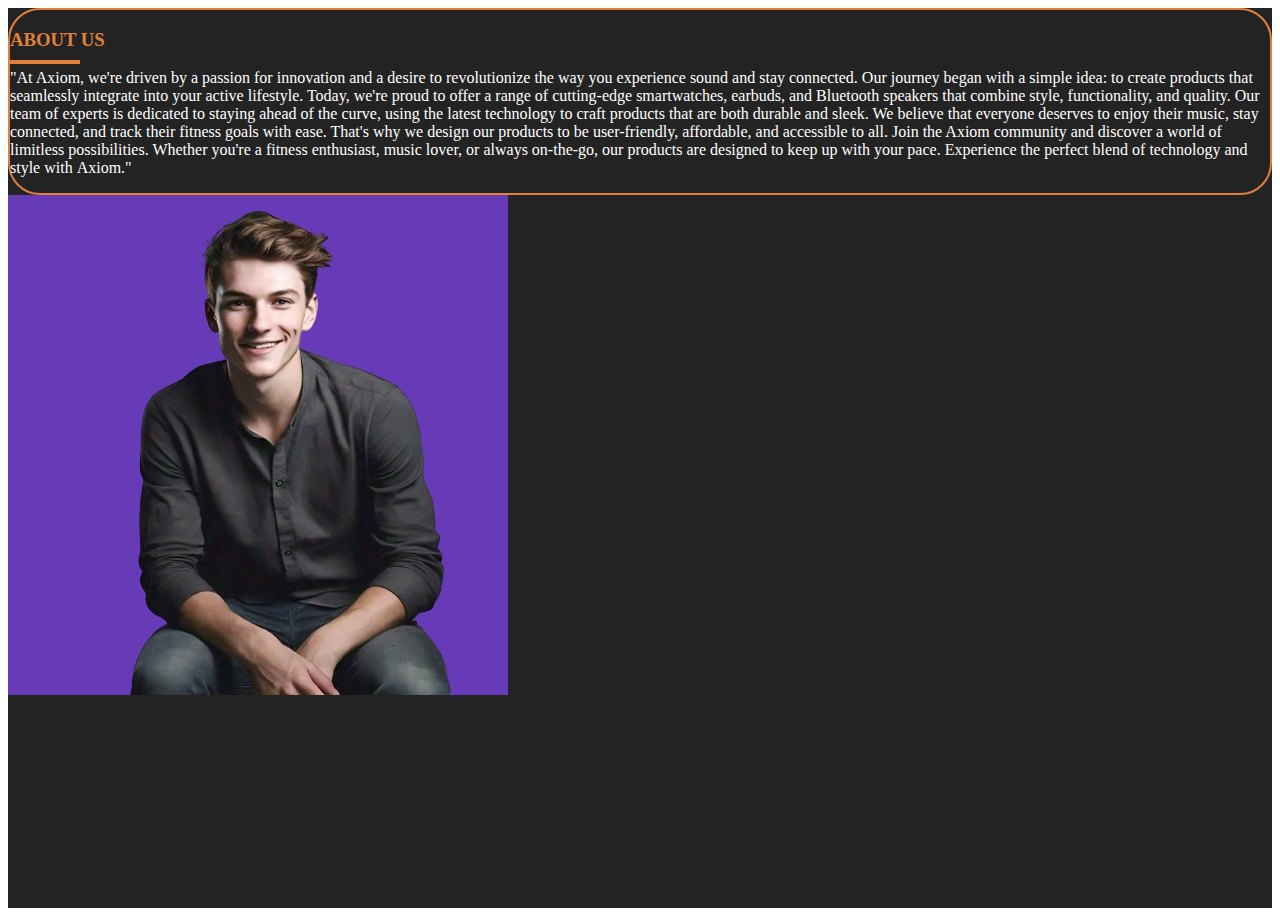
<file: about us_read-more.html>
<!doctype html>
<html lang="en">

<head>
    <title>about us_read more</title>
    <!-- Required meta tags -->
    <meta charset="utf-8" />
    <meta name="viewport" content="width=device-width, initial-scale=1, shrink-to-fit=no" />

    <!-- Bootstrap CSS v5.2.1 -->
    <link href="https://cdn.jsdelivr.net/npm/bootstrap@5.3.2/dist/css/bootstrap.min.css" rel="stylesheet"
        integrity="sha384-T3c6CoIi6uLrA9TneNEoa7RxnatzjcDSCmG1MXxSR1GAsXEV/Dwwykc2MPK8M2HN" crossorigin="anonymous" />
    <link rel="stylesheet" href="about us_read-me.css">
</head>

<body>
    <header>
        <!-- place navbar here -->
    </header>
    <main>
        <div class="container-fluid">
            <div class="container">
                <div class="row">
                    <div class="col-7 mt-5 p-5 kugadk">
                        <h3 class="main-title mb-4">ABOUT US</h3>
                        <p class="p-1 jsvjqjhv">"At Axiom, we're driven by a passion for innovation and a desire to revolutionize the way you
                            experience sound and stay connected. Our journey began with a simple idea: to create
                            products that
                            seamlessly integrate into your active lifestyle. Today, we're proud to offer a range of
                            cutting-edge
                            smartwatches, earbuds, and Bluetooth speakers that combine style, functionality, and
                            quality.

                            Our team of experts is dedicated to staying ahead of the curve, using the latest technology
                            to craft
                            products that are both durable and sleek. We believe that everyone deserves to enjoy their
                            music,
                            stay connected, and track their fitness goals with ease. That's why we design our products
                            to be
                            user-friendly, affordable, and accessible to all.

                            Join the Axiom community and discover a world of limitless possibilities. Whether you're a
                            fitness
                            enthusiast, music lover, or always on-the-go, our products are designed to keep up with your
                            pace.
                            Experience the perfect blend of technology and style with Axiom."</p>
                    </div>
                    <div class="col-5">
                        <img src="@media/title-img1-removebg-preview.jpg" class="w-100 rounded-circle mt-5 d-block mx-auto pt-5 img-fluid" alt="">
                    </div>
                </div>
            </div>
        </div>
    </main>
    <footer>
        <!-- place footer here -->
    </footer>
    <!-- Bootstrap JavaScript Libraries -->
    <script src="https://cdn.jsdelivr.net/npm/@popperjs/core@2.11.8/dist/umd/popper.min.js"
        integrity="sha384-I7E8VVD/ismYTF4hNIPjVp/Zjvgyol6VFvRkX/vR+Vc4jQkC+hVqc2pM8ODewa9r"
        crossorigin="anonymous"></script>

    <script src="https://cdn.jsdelivr.net/npm/bootstrap@5.3.2/dist/js/bootstrap.min.js"
        integrity="sha384-BBtl+eGJRgqQAUMxJ7pMwbEyER4l1g+O15P+16Ep7Q9Q+zqX6gSbd85u4mG4QzX+"
        crossorigin="anonymous"></script>
</body>

</html>
</file>
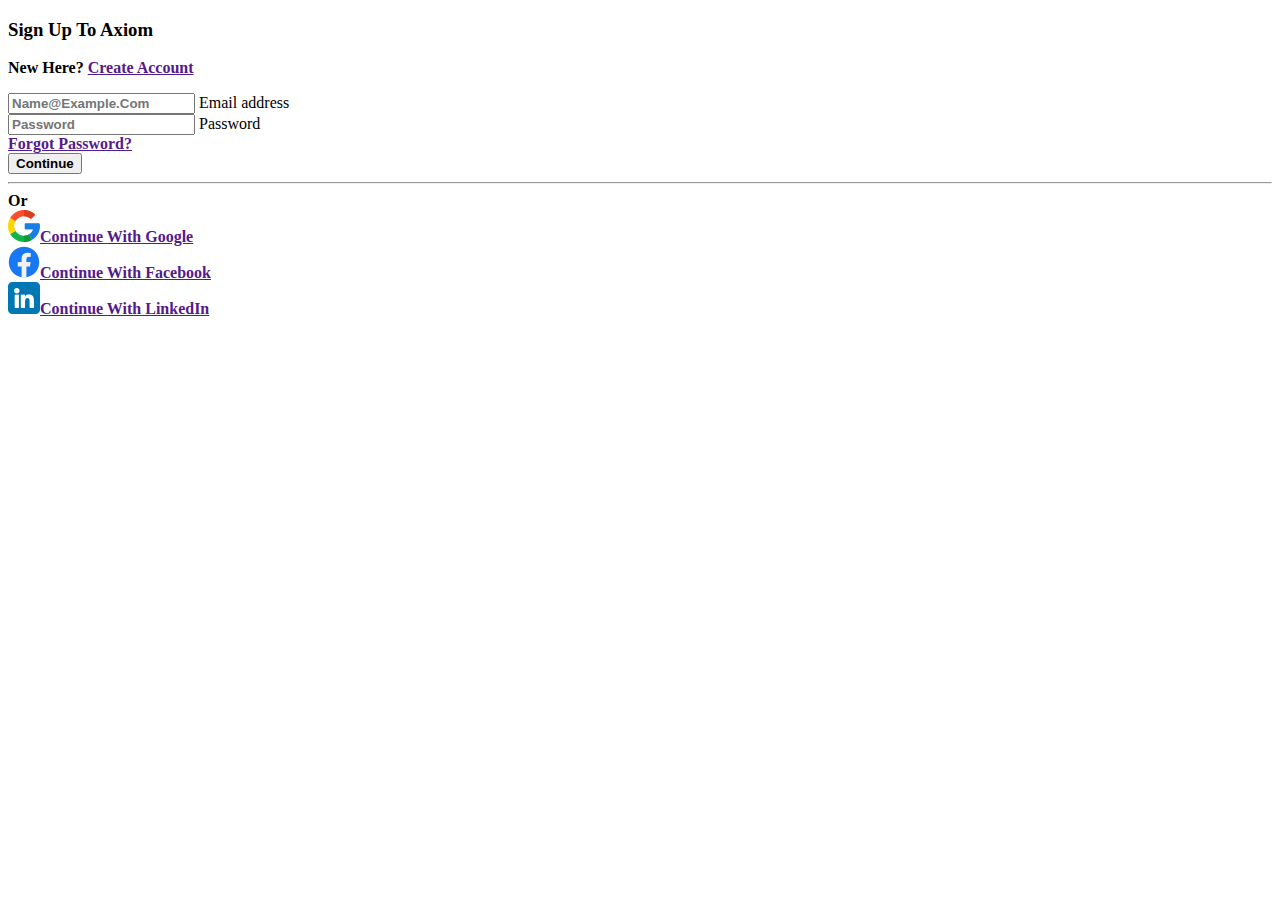
<file: sign up.html>
<!doctype html>
<html lang="en">

<head>
    <title>profile page</title>
    <!-- Required meta tags -->
    <meta charset="utf-8" />
    <meta name="viewport" content="width=device-width, initial-scale=1, shrink-to-fit=no" />

    <!-- Bootstrap CSS v5.2.1 -->
    <link href="https://cdn.jsdelivr.net/npm/bootstrap@5.3.2/dist/css/bootstrap.min.css" rel="stylesheet"
        integrity="sha384-T3c6CoIi6uLrA9TneNEoa7RxnatzjcDSCmG1MXxSR1GAsXEV/Dwwykc2MPK8M2HN" crossorigin="anonymous" />
    <link rel="stylesheet" href="sign up.css">
</head>

<body>
    <header>
        <!-- place navbar here -->
    </header>
    <main>
        <div class="container px-0">
            <div class="row mt-2 mb-2 px-5 justify-content-center">
              <div class="col-12 col-sm-8 col-md-6 col-lg-5 col-xl-4 shadow rounded-3 mt-2 p-4">
                
                <h3 class="text-center mt-2 heading">Sign up to Axiom</h3>
                <div class="col-12 text-center mb-2 details">
                  <p class="fw-normal fs-6">New here? <a href="" class="text-decoration-none details" aria-required="true">Create account</a></p>
                </div>
                <div class="col-12">
                  <div class="form-floating mb-2">
                    <input type="email" class="form-control details" id="floatingInput" placeholder="name@example.com">
                    <label for="floatingInput" required>Email address</label>
                  </div>
                  <div class="form-floating">
                    <input type="password" class="form-control details" id="floatingPassword" placeholder="Password">
                    <label for="floatingPassword">Password</label>
                  </div>
                </div>
                <div class="text-end mt-1 mb-2">
                  <a href="" class="text-decoration-none details">Forgot password?</a>
                </div>
                <div class="d-grid gap-2 ">
                  <button type="button" name="Continue" id="" class="btn btn-primary details">Continue</button>
                </div>
                <hr>
                <div class="text-center text-muted details">or</div>
                <div class="row p-1">
                  <a href="" class="btn btn-light mb-1 details">
                    <img src="@media/google.png" class="me-5 img-fluid" alt="">Continue with Google
                  </a>
                </div>
                <div class="row p-1">
                  <a href="" class="btn btn-light mb-1 details">
                    <img src="@media/communication.png" class="me-5 img-fluid" alt="">Continue with Facebook
                  </a>
                </div>
                <div class="row p-1">
                  <a href="" class="btn btn-light mb-1 details">
                    <img src="@media/linkedin.png" class="me-5 img-fluid" alt="">Continue with LinkedIn
                  </a>
                </div>
              </div>
            </div>
          </div>
        </main>
    <footer>
        <!-- place footer here -->
    </footer>
    <!-- Bootstrap JavaScript Libraries -->
    <script src="https://cdn.jsdelivr.net/npm/@popperjs/core@2.11.8/dist/umd/popper.min.js"
        integrity="sha384-I7E8VVD/ismYTF4hNIPjVp/Zjvgyol6VFvRkX/vR+Vc4jQkC+hVqc2pM8ODewa9r"
        crossorigin="anonymous"></script>

    <script src="https://cdn.jsdelivr.net/npm/bootstrap@5.3.2/dist/js/bootstrap.min.js"
        integrity="sha384-BBtl+eGJRgqQAUMxJ7pMwbEyER4l1g+O15P+16Ep7Q9Q+zqX6gSbd85u4mG4QzX+"
        crossorigin="anonymous"></script>
</body>

</html>
</file>
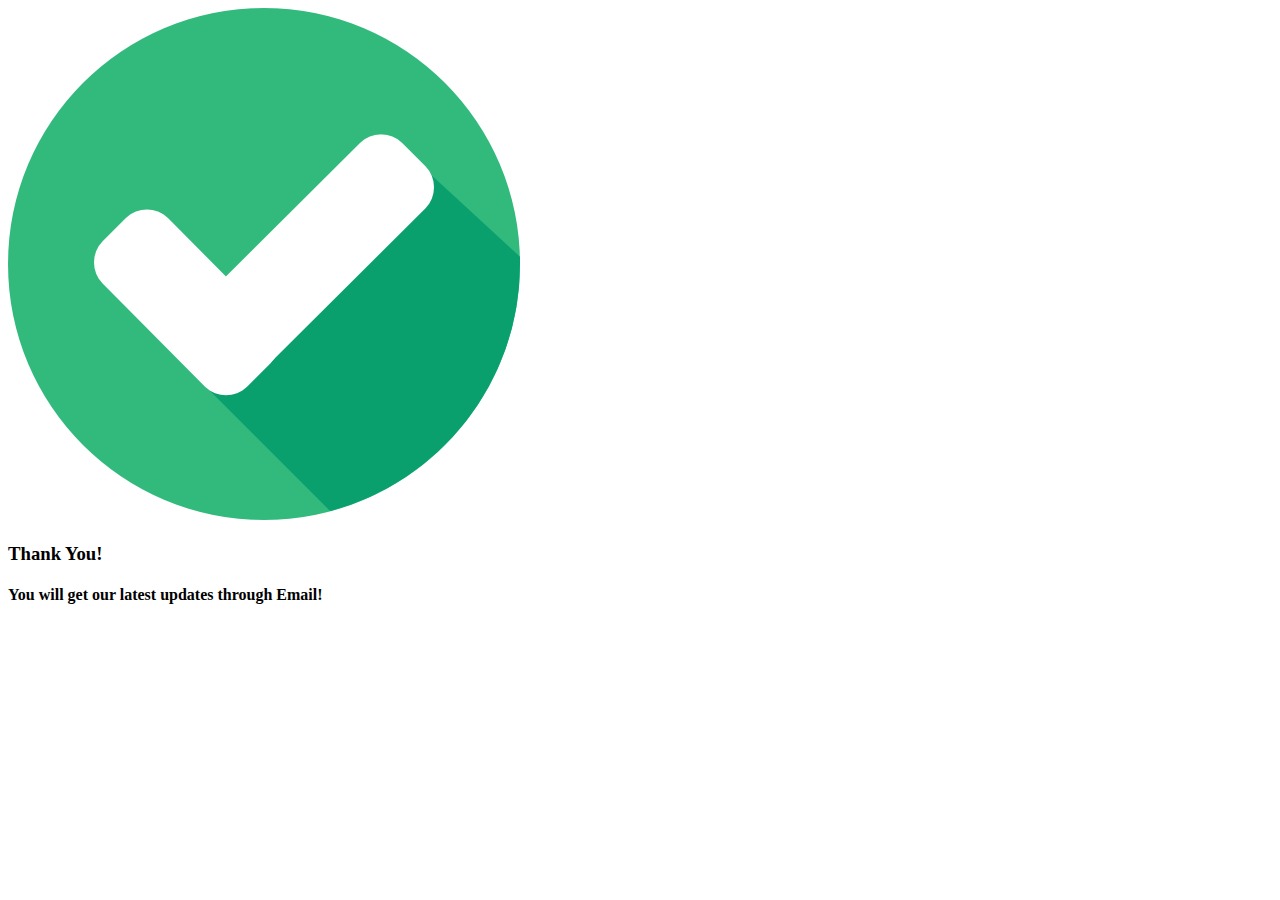
<file: subscribed.html>
<!doctype html>
<html lang="en">

<head>
    <title>Subscribed</title>
    <!-- Required meta tags -->
    <meta charset="utf-8" />
    <meta name="viewport" content="width=device-width, initial-scale=1, shrink-to-fit=no" />

    <!-- Bootstrap CSS v5.2.1 -->
    <link href="https://cdn.jsdelivr.net/npm/bootstrap@5.3.2/dist/css/bootstrap.min.css" rel="stylesheet"
        integrity="sha384-T3c6CoIi6uLrA9TneNEoa7RxnatzjcDSCmG1MXxSR1GAsXEV/Dwwykc2MPK8M2HN" crossorigin="anonymous" />
        <link rel="icon" href="@media/checked.png">
</head>

<body>
    <header>
        <!-- place navbar here -->
    </header>
    <main>
        <div class="container">
            <div class="row mt-5 pt-5">
                <img src="@media/checked.png" class="w-25 d-block mx-auto" alt="submitted">
                <h3 class="text-center mt-2">Thank You!</h3>
                <h4 class="text-center mt-2">You will get our latest updates through Email!</h4>
            </div>
        </div>
    </main>
    <footer>
        <!-- place footer here -->
    </footer>
    <!-- Bootstrap JavaScript Libraries -->
    <script src="https://cdn.jsdelivr.net/npm/@popperjs/core@2.11.8/dist/umd/popper.min.js"
        integrity="sha384-I7E8VVD/ismYTF4hNIPjVp/Zjvgyol6VFvRkX/vR+Vc4jQkC+hVqc2pM8ODewa9r"
        crossorigin="anonymous"></script>

    <script src="https://cdn.jsdelivr.net/npm/bootstrap@5.3.2/dist/js/bootstrap.min.js"
        integrity="sha384-BBtl+eGJRgqQAUMxJ7pMwbEyER4l1g+O15P+16Ep7Q9Q+zqX6gSbd85u4mG4QzX+"
        crossorigin="anonymous"></script>
</body>

</html>
</file>
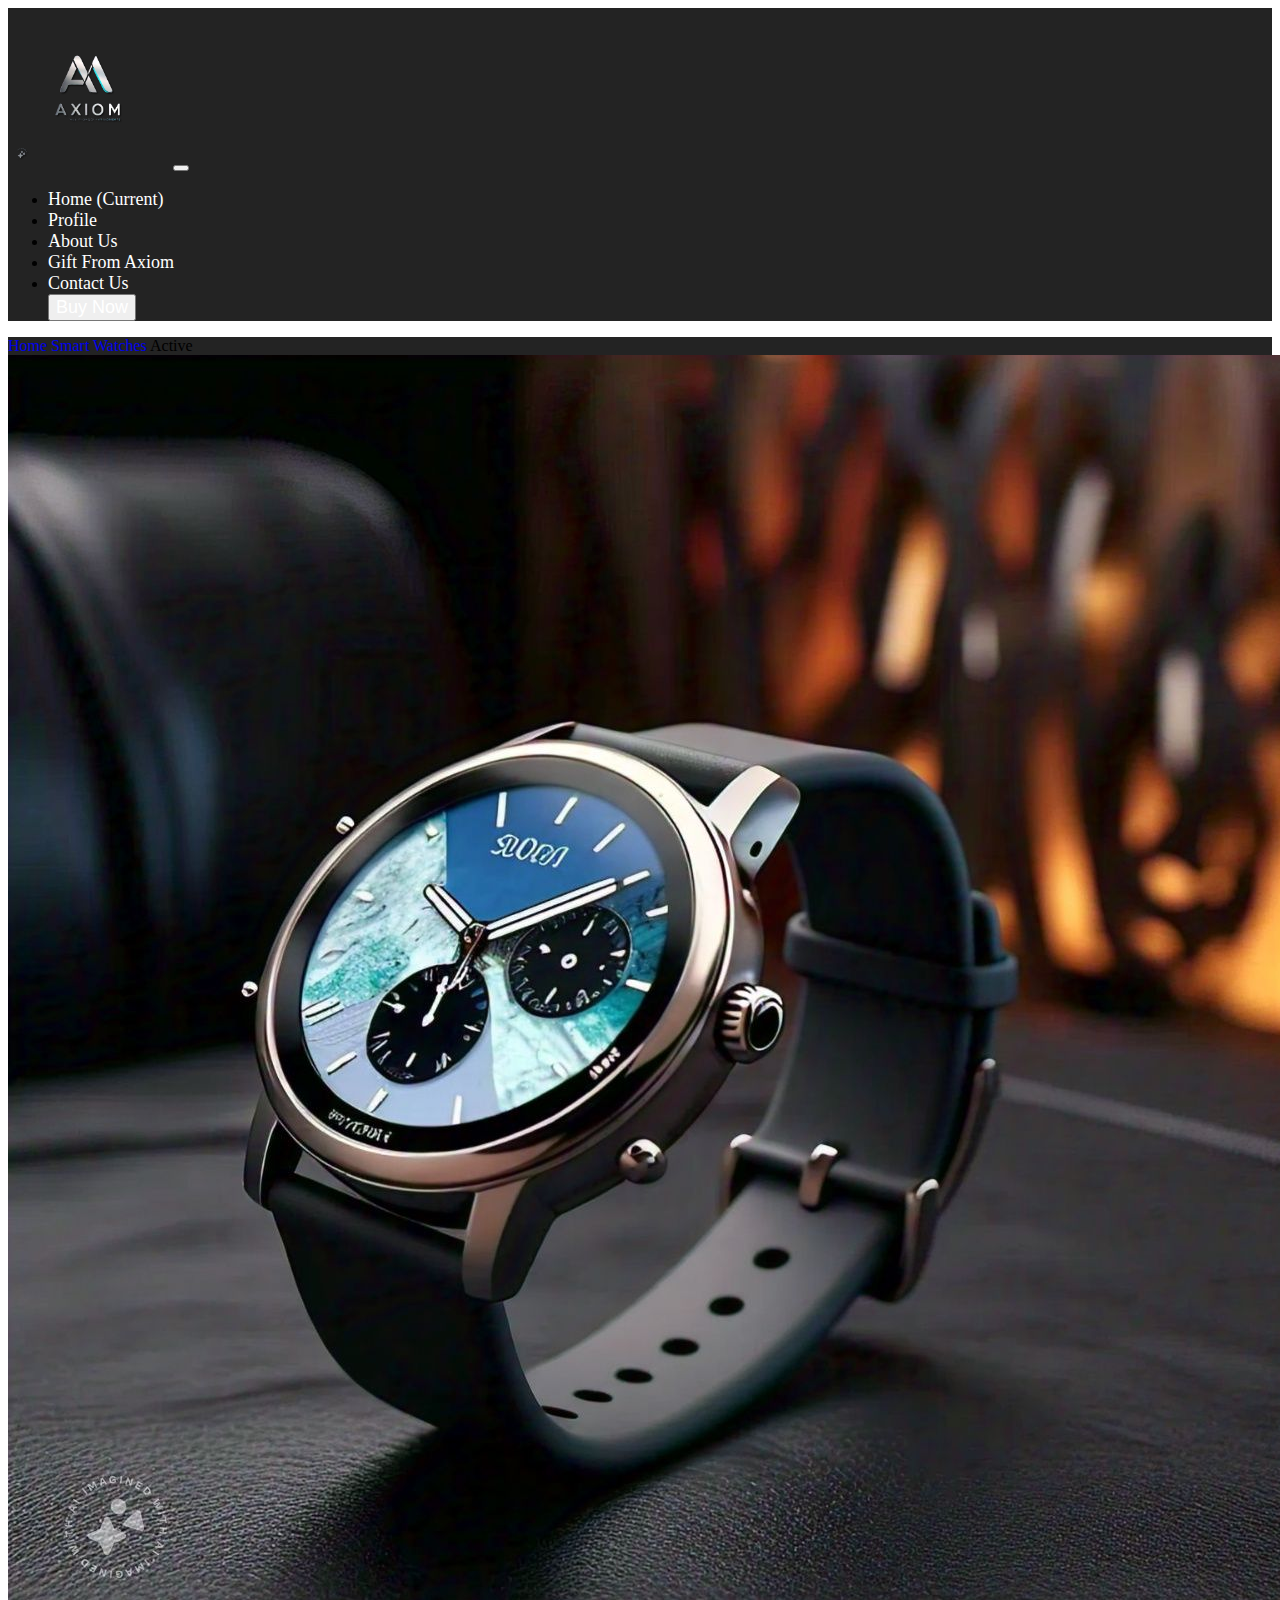
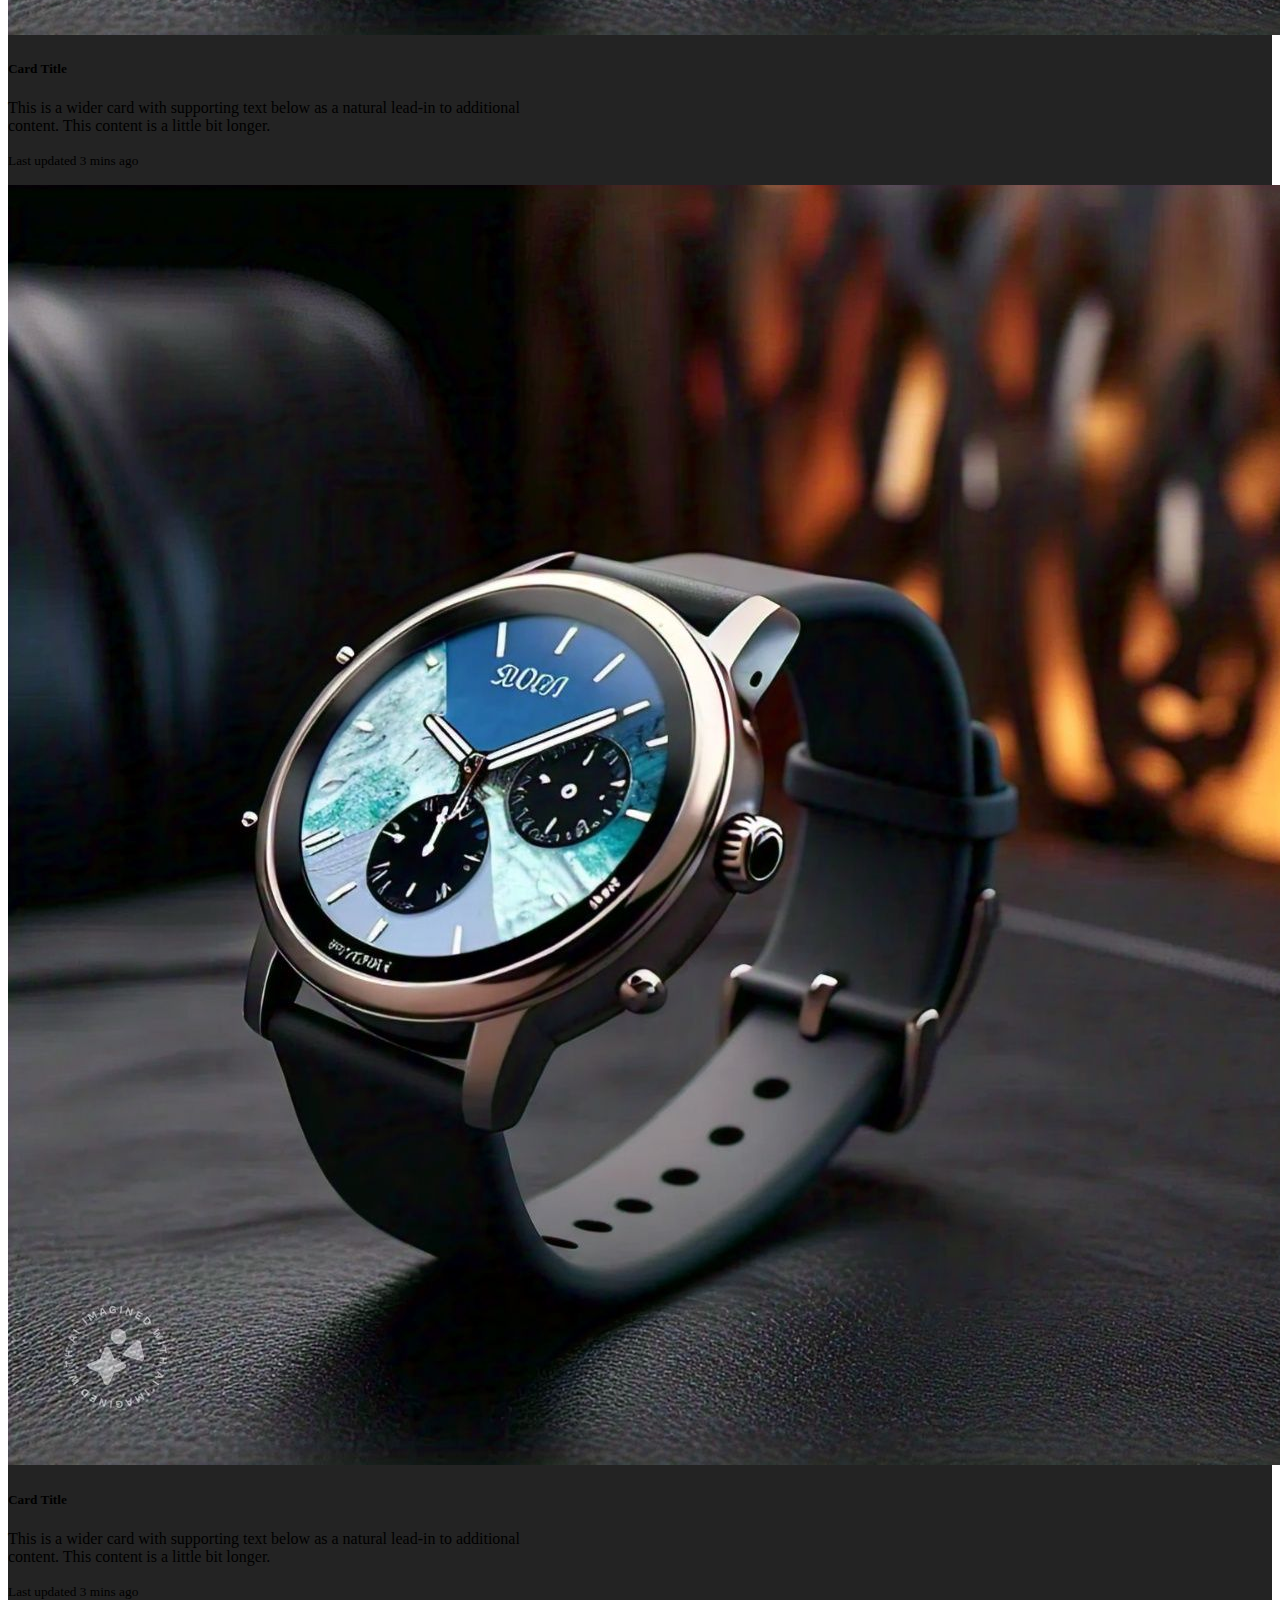
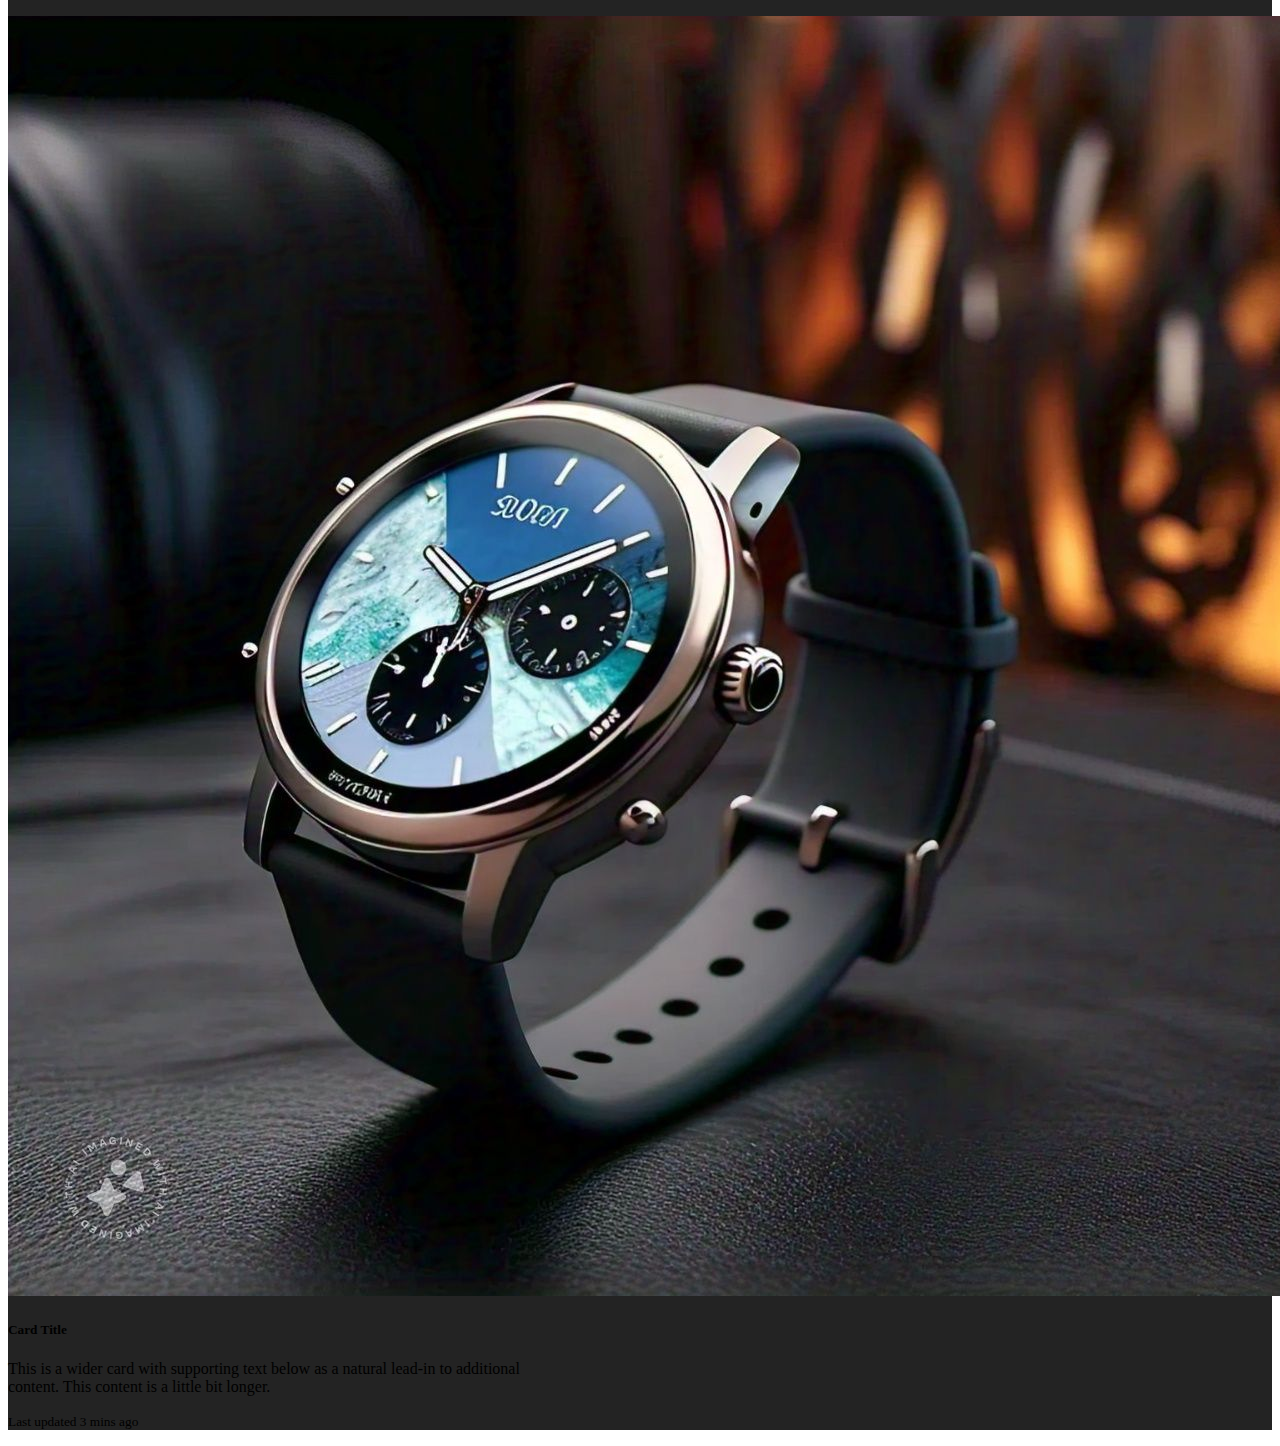
<file: view all-smartwatches.html>
<!doctype html>
<html lang="en">
    <head>
        <title>smart watches</title>
        <!-- Required meta tags -->
        <meta charset="utf-8" />
        <meta
            name="viewport"
            content="width=device-width, initial-scale=1, shrink-to-fit=no"
        />

        <!-- Bootstrap CSS v5.2.1 -->
        <link
            href="https://cdn.jsdelivr.net/npm/bootstrap@5.3.2/dist/css/bootstrap.min.css"
            rel="stylesheet"
            integrity="sha384-T3c6CoIi6uLrA9TneNEoa7RxnatzjcDSCmG1MXxSR1GAsXEV/Dwwykc2MPK8M2HN"
            crossorigin="anonymous"
        />
        <link rel="stylesheet" href="view all.style.css">
    </head>

    <body>
        <header>
            <!-- place navbar here -->
            <div class="container-fluid ">
                <nav class="navbar navbar-expand-lg ">
                    <a class="navbar-brand" href="AxiomAudio.html">
                        <img class="logo" src="@media/logo-removebg-preview.png" alt="">
                    </a>
                    <button class="navbar-toggler d-lg-none" type="button" data-bs-toggle="collapse"
                        data-bs-target="#collapsibleNavId" aria-controls="collapsibleNavId" aria-expanded="false"
                        aria-label="Toggle navigation">
                        <i class="fa-solid fa-bars"></i></button>
                    <div class="collapse navbar-collapse" id="collapsibleNavId">
                        <ul class="navbar-nav ms-auto mt-lg-0">
                            <li class="nav-item">
                                <a class="nav-link me-1" href="#home" aria-current="page">Home <span
                                        class="visually-hidden">(current)</span></a>
                            </li>

                            <li class="nav-item me-1">

                                <a class="nav-link" href="sign up.html" target="_self">profile</a>
                            </li>

                            <li class="nav-item me-1">
                                <a class="nav-link" href="#aboutus">about us</a>
                            </li>

                            <li class="nav-item me-1">
                                <a class="nav-link" href="#"> gift from axiom</a>
                            </li>
                            </li>

                            <li class="nav-item me-1">
                                <a class="nav-link" href="#contact-us">contact us</a>
                            </li>

                            <div class="d-grid gap-2 me-1 ">
                                <button type="button" name="" id=""
                                    class="btn btn-primary rounded-5 ps-4 pe-4 fs-5">
                                    buy now
                                </button>
                            </div>


                        </ul>
                    </div>
                </nav>
        </div>
        </header>
        <main>
            <nav class="breadcrumb">
                <a class="breadcrumb-item" href="#">Home</a>
                <a class="breadcrumb-item" href="#">Smart Watches</a>
                <span class="breadcrumb-item active" aria-current="page">Active</span>
            </nav>
            
            <div class="container">
                <div class="row">
                    <div class="col-12 col-md-4">
                        <div class="card mb-3" style="max-width: 540px;" >
                            <div class="row g-0">
                                <div class="col-md-4">
                                    <img
                                        src="@media/smt-1.jpg"
                                        class="img-fluid rounded-start"
                                        alt="Card title"
                                    />
                                </div>
                                <div class="col-md-8">
                                    <div class="card-body">
                                        <h5 class="card-title">Card title</h5>
                                        <p class="card-text">
                                            This is a wider card with supporting text below as a
                                            natural lead-in to additional content. This content is a
                                            little bit longer.
                                        </p>
                                        <p class="card-text">
                                            <small class="text-muted"
                                                >Last updated 3 mins ago</small
                                            >
                                        </p>
                                    </div>
                                </div>
                            </div>
                        </div>
                        
                    </div>
                    <div class="col-12 col-md-4">
                        <div class="card mb-3" style="max-width: 540px;" >
                            <div class="row g-0">
                                <div class="col-md-4">
                                    <img
                                        src="@media/smt-1.jpg"
                                        class="img-fluid rounded-start"
                                        alt="Card title"
                                    />
                                </div>
                                <div class="col-md-8">
                                    <div class="card-body">
                                        <h5 class="card-title">Card title</h5>
                                        <p class="card-text">
                                            This is a wider card with supporting text below as a
                                            natural lead-in to additional content. This content is a
                                            little bit longer.
                                        </p>
                                        <p class="card-text">
                                            <small class="text-muted"
                                                >Last updated 3 mins ago</small
                                            >
                                        </p>
                                    </div>
                                </div>
                            </div>
                        </div>
                        
                    </div>
                    <div class="col-12 col-md-4">
                        <div class="card mb-3" style="max-width: 540px;" >
                            <div class="row g-0">
                                <div class="col-md-4">
                                    <img
                                        src="@media/smt-1.jpg"
                                        class="img-fluid rounded-start"
                                        alt="Card title"
                                    />
                                </div>
                                <div class="col-md-8">
                                    <div class="card-body">
                                        <h5 class="card-title">Card title</h5>
                                        <p class="card-text">
                                            This is a wider card with supporting text below as a
                                            natural lead-in to additional content. This content is a
                                            little bit longer.
                                        </p>
                                        <p class="card-text">
                                            <small class="text-muted"
                                                >Last updated 3 mins ago</small
                                            >
                                        </p>
                                    </div>
                                </div>
                            </div>
                        </div>
                        
                    </div>
                </div>
            </div>
        </main>
        <footer>
            <!-- place footer here -->
        </footer>
        <!-- Bootstrap JavaScript Libraries -->
        <script
            src="https://cdn.jsdelivr.net/npm/@popperjs/core@2.11.8/dist/umd/popper.min.js"
            integrity="sha384-I7E8VVD/ismYTF4hNIPjVp/Zjvgyol6VFvRkX/vR+Vc4jQkC+hVqc2pM8ODewa9r"
            crossorigin="anonymous"
        ></script>

        <script
            src="https://cdn.jsdelivr.net/npm/bootstrap@5.3.2/dist/js/bootstrap.min.js"
            integrity="sha384-BBtl+eGJRgqQAUMxJ7pMwbEyER4l1g+O15P+16Ep7Q9Q+zqX6gSbd85u4mG4QzX+"
            crossorigin="anonymous"
        ></script>
    </body>
</html>
</file>
<file: about us_read-me.css>
.container-fluid {
    background-color: #232323;
    height: 100vh;
}

h3 {
    color: rgb(225, 129, 57);
    font-weight: bolder;
    position: relative;
}

p {
    color: white;
}

.main-title::after {
    color: rgb(225, 129, 57);
    position: absolute;
    content: "";
    left: 0rem;
    bottom: -0.8rem;
    background-color: rgb(225, 129, 57);
    width: 4.4rem;
    height: 0.2rem;
}

.kugadk {
    border: 2px solid rgb(225, 129, 57);
    border-radius: 2rem;
}





/* responsive */
@media (max-width:992px) {
    html {
        font-size: 70%;
    }

}

@media(max-width:768px) {
    html {
        font-size: 60%;
    }

}

@media (max-width:576px) {
    html {
        font-size: 55%;
    }

}
</file>
<file: sign up.css>
html{font-size: 100%;}
.heading{text-transform: capitalize;font-weight: bolder;}
.details{text-transform: capitalize; font-weight: bolder;}
/* responsive styles */

@media (max-width:992px) {
  html{font-size: 70%;}

}

@media(max-width:768px) {
  html{font-size: 60%;}

}
@media (max-width:576px){
  html{font-size: 50%;}

}
</file>
<file: view all.style.css>
html {
    scroll-behavior: smooth;
    font-size: 100%;
   
}

h1,
h2,
h3,
h4,
h5,
h6 {
    text-transform: capitalize;
    font-weight: bolder;
}

a {
    text-decoration: none;
}

header {
    background-color: #232323;
}
.breadcrumb-item a{color: white;}
main {
    background-color: #232323;
}

.card {
    background-color: #232323;
}

footer {
    background-color: #333333;
}



.buttons:hover {
    background-color: #232323;
    color: rgb(225, 129, 57);
}

.logo {
    width: 10rem;
}

.img-size {
    width: 0.3rem;
    height: auto;
    border-radius: 50%;
}

.fa-bars {
    font-size: 2rem;color: white;
}
.fa-bars:hover{color: rgb(225, 129, 57);}

.navbar a,
button {
    text-transform: capitalize;
    color: white;
    font-size: large;
}


.navbar button:hover {
    background-color: #232323;
    color: rgb(225, 129, 57);
    border-color: rgb(225, 129, 57);
}

.navbar a:hover {
    color: rgb(225, 129, 57);
}


.kugskzrw {
    color: rgb(225, 129, 57);
}

.sec-2 {
    border: 0.2rem solid rgb(225, 129, 57);
    height: 30rem;
}

.main-title {
    color: rgb(225, 129, 57);
    position: relative;
}

.main-title::after {
    color: rgb(225, 129, 57);
    position: absolute;
    content: "";
    left: 0rem;
    bottom: -0.8rem;
    background-color: rgb(225, 129, 57);
    width: 4.4rem;
    height: 0.2rem;
}

.buttons:hover {
    border-color: rgb(225, 129, 57);
    color: rgb(225, 129, 57);
}

.button-2 {
    color: rgb(225, 129, 57);

    border-radius: 20rem;
    border-color: rgb(225, 129, 57);
    font-weight: bold;
}

.button-2:hover {
    color: white;
    background-color: rgb(225, 129, 57);
    font-weight: bold;
    border-color: rgb(225, 129, 57);
}

.category {
    color: rgb(225, 129, 57);
}

.view-all-opt {
    font-size: 1rem;
    font-weight: lighter;
    color: rgb(222, 191, 133);
    float: inline-end;
}

.button-grp:hover {
    color: white;
    background-color: rgb(225, 129, 57);

}
.card-text{font-size: 1rem;}

.off-tag1 {
    font-size: .8rem;
}

.off-tag {
    color: rgb(16, 207, 16);
    font-size: 1rem;

}

.footer-header {
    color: rgb(225, 129, 57);
}

.footer-row {
    color: rgb(225, 129, 57);
}

.footer-row a {
    color: white;text-transform: capitalize;
}
.footer-row a:hover{text-decoration: underline;}

.cards-manual {
    display: -webkit-box;
    overflow: hidden;
    -webkit-line-clamp: 1;
    -webkit-box-orient: vertical;
}



/* responsive css */
@media (max-width:992px) {
    html{font-size: 70%;}

}

@media(max-width:768px) {
    html{font-size: 60%;}

}
@media (max-width:576px){
    html{font-size: 50%;}

}
</file>
